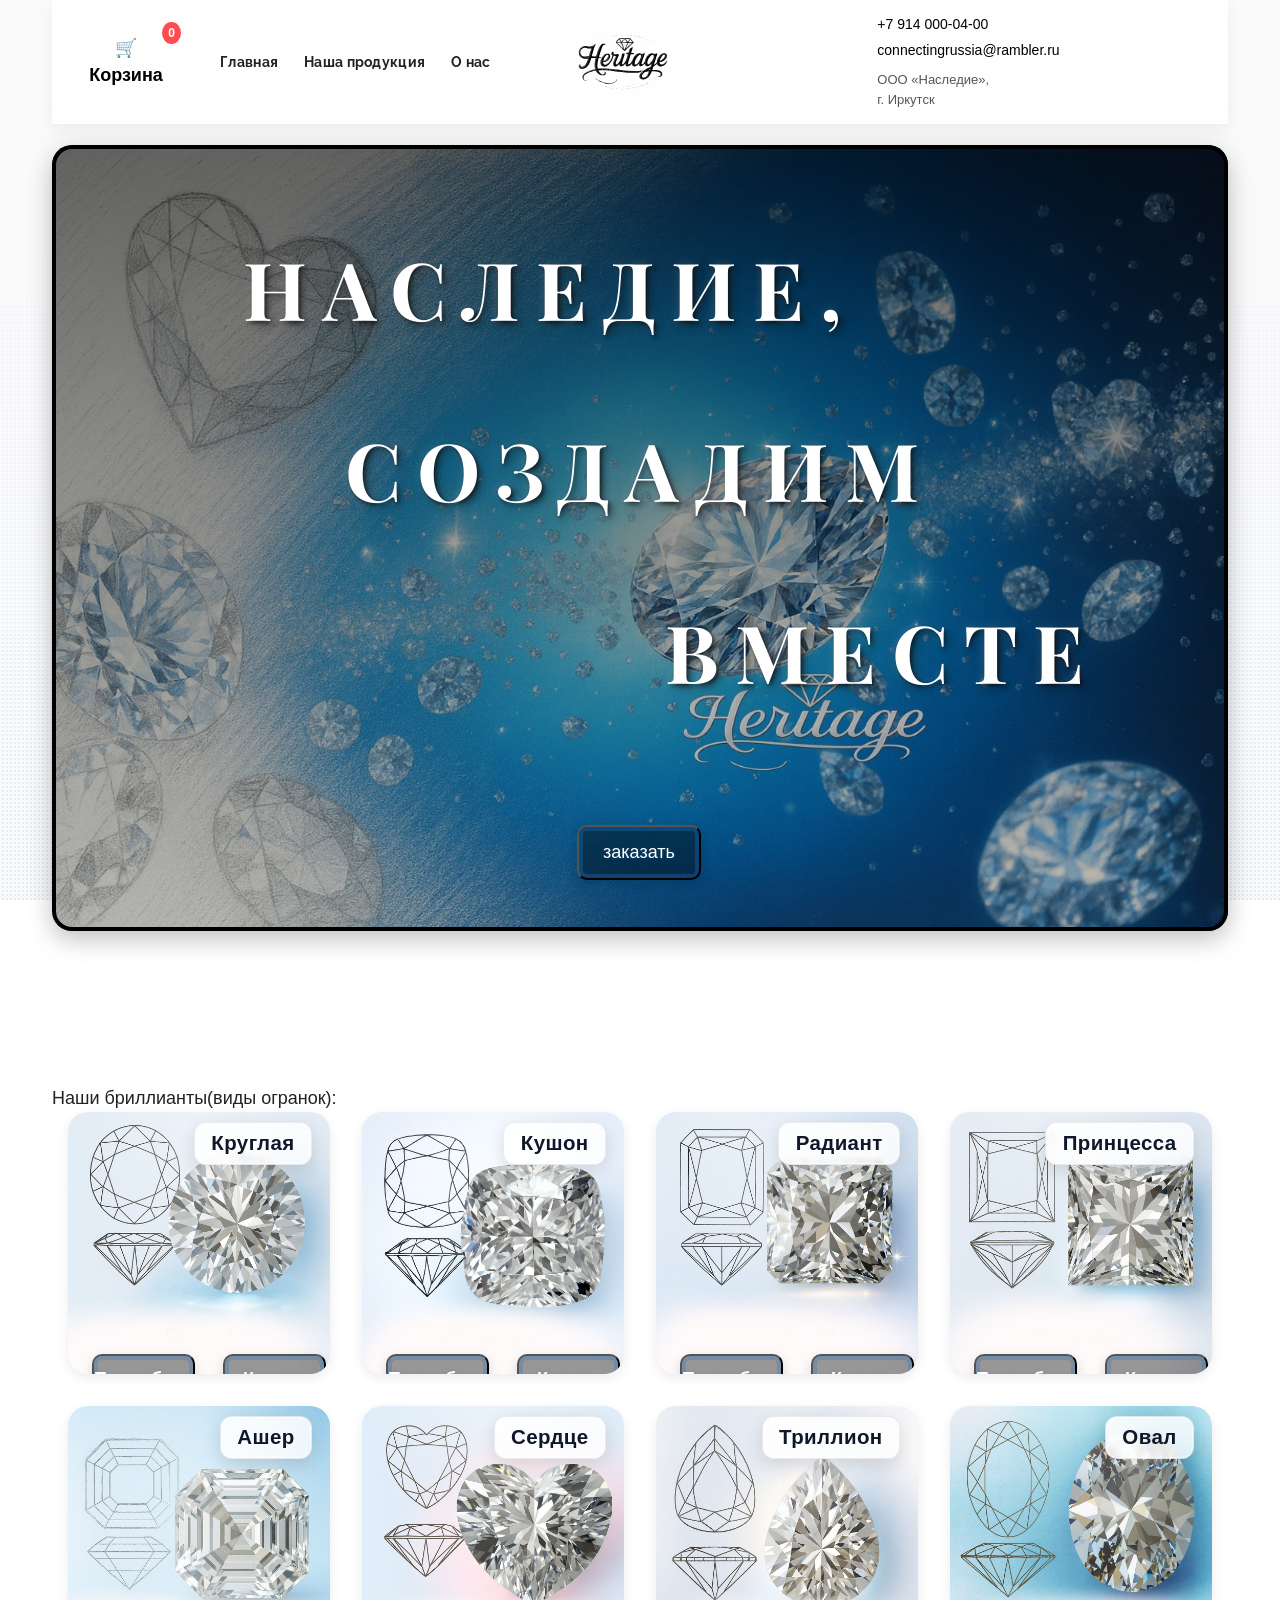
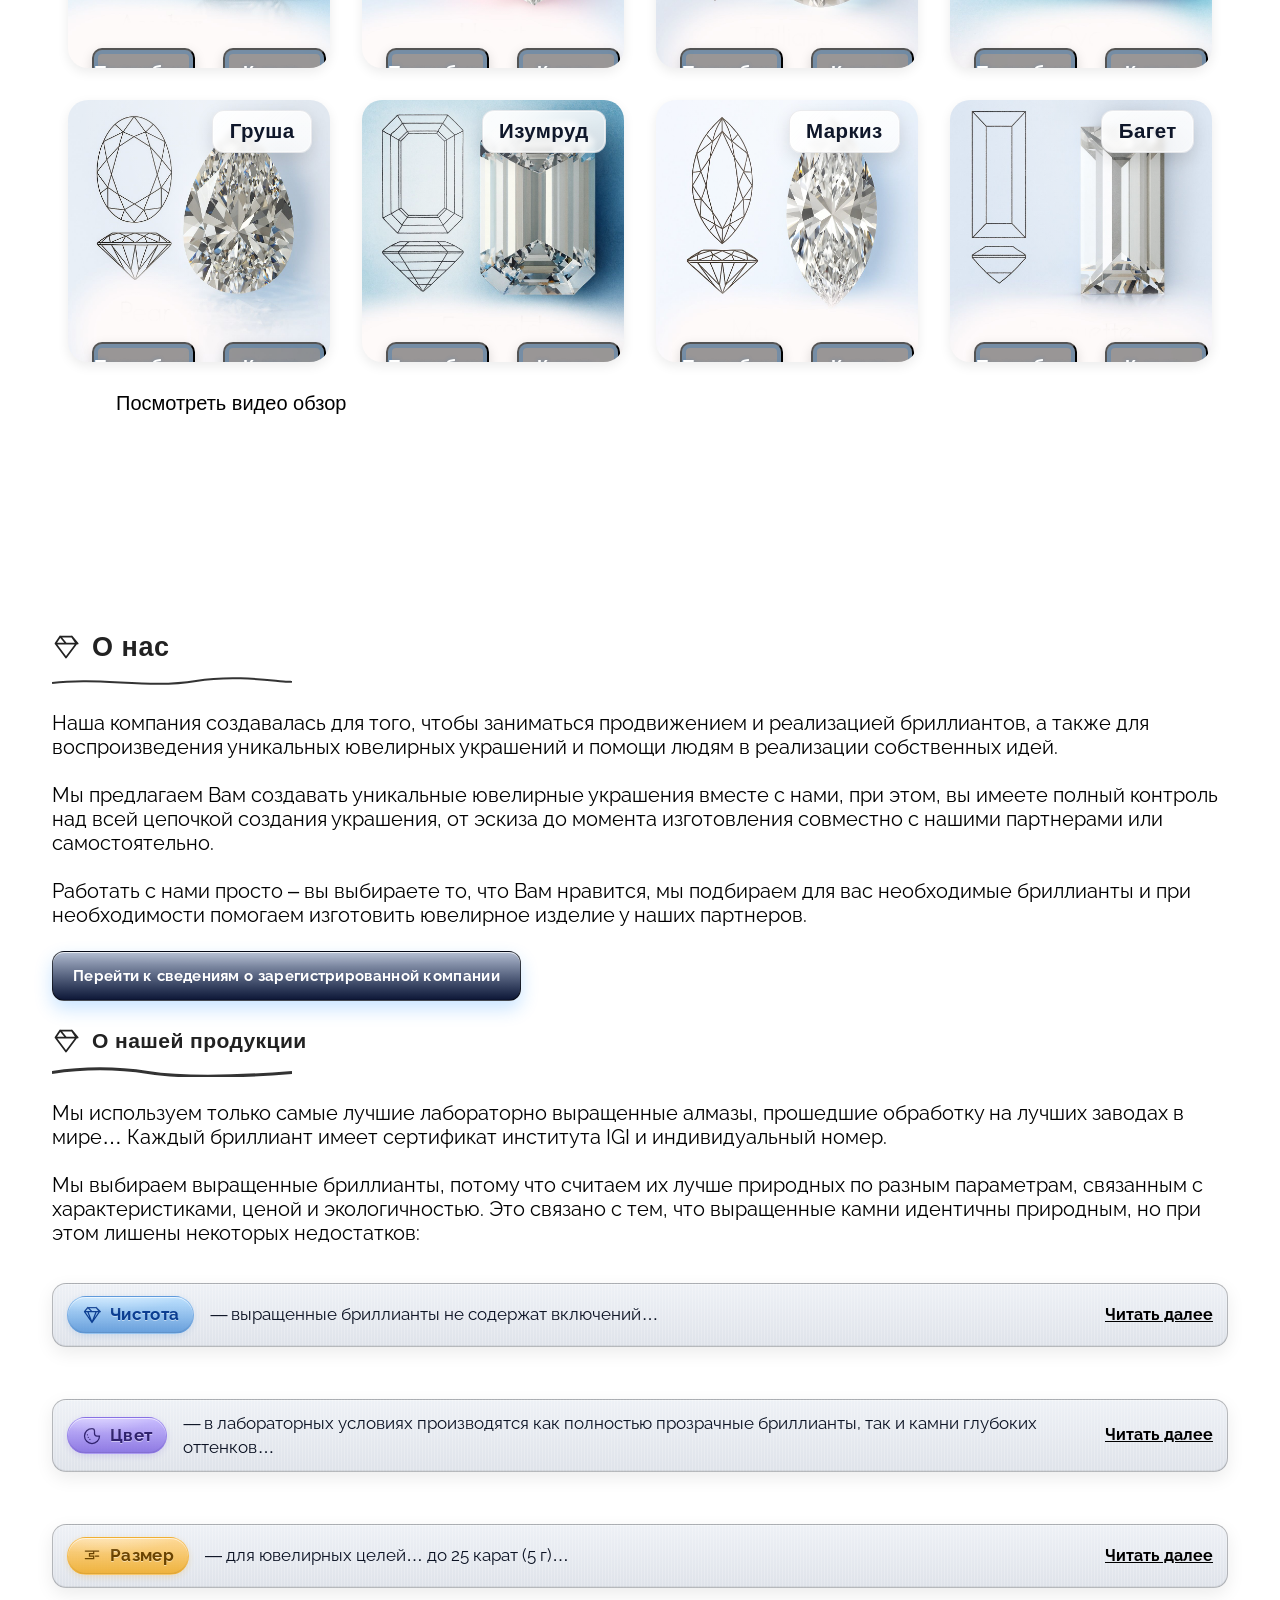
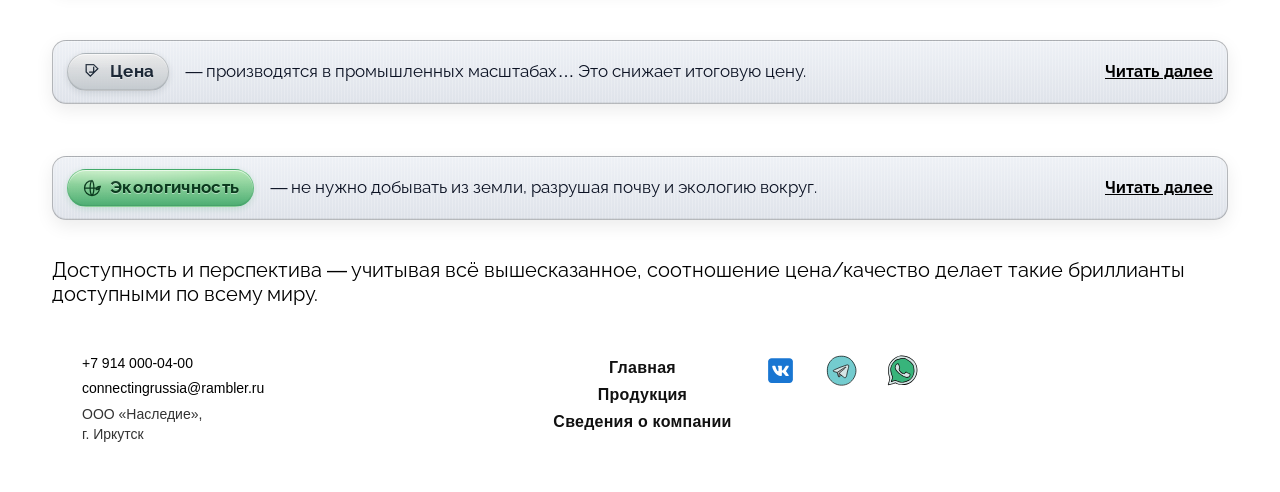
<file: index.html>
<!DOCTYPE html>
<html lang="ru" id="top">
<head>
  
  <meta charset="UTF-8" />
  <meta http-equiv="X-UA-Compatible" content="IE=edge" />
  <meta name="viewport" content="width=device-width, initial-scale=1, viewport-fit=cover" />
  <title>Бриллианты — создаём вместе</title>
  <link rel="stylesheet" href="./styles/variables.css" />
  <link rel="stylesheet" href="./fonts/fonts.css" />
  <link rel="stylesheet" href="./styles/globals.css" />
  <link rel="stylesheet" href="./styles/style.css" />
  <link rel="stylesheet" href="./styles/animations.css" />
  <link href="https://fonts.googleapis.com/css2?family=Caveat:wght@400;600&display=swap" rel="stylesheet">
  <link rel="icon" href="./images/favicon.svg" type="image/svg+xml">
  <link rel="icon" href="./images/favicon.ico" sizes="any">
  <link rel="apple-touch-icon" href="./images/apple-touch-icon.png">
  <link href="https://fonts.googleapis.com/css2?family=Playfair+Display:wght@700&display=swap" rel="stylesheet">
  <meta name="theme-color" content="#1e90ff">

  <!-- Yandex.Metrika counter -->
  <script type="text/javascript">
    (function(m,e,t,r,i,k,a){
      m[i]=m[i]||function(){(m[i].a=m[i].a||[]).push(arguments)};
      m[i].l=1*new Date();
      for (var j = 0; j < document.scripts.length; j++) { if (document.scripts[j].src === r) { return; } }
      k=e.createElement(t),a=e.getElementsByTagName(t)[0],k.async=1,k.src=r,a.parentNode.insertBefore(k,a)
    })(window, document, 'script', 'https://mc.yandex.ru/metrika/tag.js?id=103910309', 'ym');
    ym(103910309, 'init', { ssr:true, webvisor:true, clickmap:true, ecommerce:"dataLayer", accurateTrackBounce:true, trackLinks:true });
  </script>
  <noscript><div><img src="https://mc.yandex.ru/watch/103910309" style="position:absolute; left:-9999px;" alt="" /></div></noscript>
  <!-- /Yandex.Metrika counter -->
</head>

<body>

<!-- Preloader -->
<div class="preloader" id="preloader" aria-hidden="true">
  <div class="preloader__inner">
    <svg class="preloader__spinner" viewBox="0 0 50 50">
      <circle class="path" cx="25" cy="25" r="20" fill="none" stroke-width="4" />
    </svg>
    <p class="preloader__text">Загрузка...</p>
  </div>
</div>

</div>
  <div class="container">
    <!-- Кнопка корзины -->
    <header class="header">
      <button id="cartButton" class="cart-button" type="button" aria-controls="cartModal" aria-expanded="false">
        🛒 Корзина
        <span id="cartCount" class="cart-count" aria-live="polite">0</span>
      </button>

      <!-- Корзина -->
      <dialog id="cartModal" class="oplata" aria-labelledby="cart-title">
        <h2 id="cart-title">Корзина</h2>
        <ul id="cartItems"></ul>
        <p>Итого: <span id="cartTotal">0</span>₽</p>
        <button id="checkoutButton" class="cart__pay-button" type="button">Оплатить</button>
        <form method="dialog">
          <button type="submit" class="oplata__text-end">Закрыть</button>
        </form>
      </dialog>

      <!-- Тестовая модалка оплаты -->
      <dialog id="testPaymentModal" class="oplata" aria-labelledby="test-payment-title">
        <div class="oplata__content">
          <p id="test-payment-title" class="oplata__text">✅ Тестовый платёж прошёл успешно.<br />Спасибо за заказ!</p>
        </div>
        <form method="dialog" class="form">
          <button class="oplata__text-end" type="submit">ок</button>
        </form>
      </dialog>

      <nav class="header__menu" aria-label="Основное меню">
        <ul class="header__links-list">
          <li class="header__links-list-item header__links-list-item_no-bullit">
            <a class="header__link header__link_active" href="#cover">Главная</a>
          </li>
          <li class="header__links-list-item">
            <a class="header__link" href="#products">Наша продукция</a>
          </li>
          <li class="header__links-list-item">
           
            <a class="header__link" href="#about">О нас</a>
          </li>
        </ul>
      </nav>

            <a
            class="header__logo-link"
            href="https://checko.ru/company/nasledie-1253800008274"
            target="_blank"
            rel="noopener noreferrer"
            aria-label="Перейти к сведениям о зарегистрированной компании"
>
             <img
            class="header__logo"
            src="./images/logo-black.svg"
            alt="Логотип Heritage"
            />
             </a>


      <address class="address address-item">
        <a href="tel:+79140000400">+7 914 000-04-00</a>
        <a href="mailto:connectingrussia@rambler.ru">connectingrussia@rambler.ru</a>
        <span class="address__street">
          ООО «Наследие»,<br /> г. Иркутск
        </span>
      </address>
    </header>

    <main>
      <section class="cover" aria-label="Обложка" id="cover">
        <div class="overlay" aria-hidden="true"></div>
        <h1 class="cover__title">
          <span class="cover__line cover__line_left">Наследие,</span>
          <span class="cover__line">создадим</span>
          <span class="cover__line cover__line_right">вместе</span>
        </h1>
        <div class="cover__description">
          <button class="button" type="button" aria-controls="modal">
            <span class="button__text">заказать</span>
          </button>
        </div>
        <dialog id="modal" class="oplata" aria-labelledby="oplata-title">
          <div class="oplata__content">
            <p id="oplata-title" class="oplata__text">
              Для оплаты заказа вы можете осуществить перевод через СБП по номеру телефона +7 914 000-04-00.
            </p>
            <p class="oplata__text">
              Или перейти по ссылке:
              <a href="https://www.avito.ru/" target="_blank" rel="noopener noreferrer" class="company__text">avito.ru</a>
            </p>
          </div>
          <form method="dialog" class="form">
            <button class="oplata__text-end" type="submit">ок</button>
          </form>
        </dialog>
      </section>

      <section id="products" class="lots" aria-label="Наша продукция">
        <h2 class="lots__heading">О продукции</h2>
        <p>Наши бриллианты(виды огранок):</p>

<ul class="lots__card-list">
  <!-- 1. Круглая -->
  <li class="lots__card-list-item">
    <article class="card card--type-round">
      <div class="overlay" aria-hidden="true"></div>
      <h3 class="card__title">Круглая</h3>


      <button class="button card__more-btn" type="button" data-modal-target="modal-round">
        <span class="button__text">Подробнее</span>
      </button>

      <button class="button card__pay-btn" type="button" data-product="Круглая" data-amount="1500">
        <span class="button__text">Купить</span>
      </button>

      <dialog class="card__modal" id="modal-round" aria-label="Подробнее: Круглая">
        <h4 class="card__title">Круглая — описание</h4>
        <p class="card__text">Огранка «Круглая» (Round cut) имеет в плане круглую форму, тип огранки — бриллиантовая (клиновидная).В стандартном виде такая огранка состоит из 57 граней и считается эталоном: обеспечивает сильную игру света и высокую сохранность камня.</p>
        <button class="button modal__close-btn" type="button" data-modal-close>
          <span class="button__text">Закрыть</span>
        </button>
      </dialog>
    </article>
  </li>

  <!-- 2. Кушон -->
  <li class="lots__card-list-item">
    <article class="card card--type-cushion">
      <div class="overlay" aria-hidden="true"></div>
      <h3 class="card__title">Кушон</h3>


      <button class="button card__more-btn" type="button" data-modal-target="modal-cushion">
        <span class="button__text">Подробнее</span>
      </button>

      <button class="button card__pay-btn" type="button" data-product="Кушон" data-amount="1500">
        <span class="button__text">Купить</span>
      </button>

      <dialog class="card__modal" id="modal-cushion" aria-label="Подробнее: Кушон">
        <h4 class="card__title">Кушон — описание</h4>
        <p class="card__text">Огранка «Кушон» (Cushion cut) имеет форму овала с высокими «плечами» или округлённого прямоугольника. Название происходит от французского слова «подушка»Классическая огранка «кушон» имеет 57 граней. Отличается мягкими очертаниями и яркой игрой света.</p>
        <button class="button modal__close-btn" type="button" data-modal-close>
          <span class="button__text">Закрыть</span>
        </button>
      </dialog>
    </article>
  </li>

  <!-- 3. Радиант -->
  <li class="lots__card-list-item">
    <article class="card card--type-radiant">
      <div class="overlay" aria-hidden="true"></div>
      <h3 class="card__title">Радиант</h3>


      <button class="button card__more-btn" type="button" data-modal-target="modal-radiant">
        <span class="button__text">Подробнее</span>
      </button>

      <button class="button card__pay-btn" type="button" data-product="Радиант" data-amount="1500">
        <span class="button__text">Купить</span>
      </button>

      <dialog class="card__modal" id="modal-radiant" aria-label="Подробнее: Радиант">
        <h4 class="card__title">Радиант — описание</h4>
        <p class="card__text">Огранка «Радиант» (Radiant cut) — прямоугольная или квадратная форма со срезанными углами. Относится к смешанному типу: сочетает клиновидные и ступенчатые фасеты.Обладает яркой «искристостью» как у круглой огранки, но с более строгим силуэтом.</p>
        <button class="button modal__close-btn" type="button" data-modal-close>
          <span class="button__text">Закрыть</span>
        </button>
      </dialog>
    </article>
  </li>

  <!-- 4. Принцесса -->
  <li class="lots__card-list-item">
    <article class="card card--type-princess">
      <div class="overlay" aria-hidden="true"></div>
      <h3 class="card__title">Принцесса</h3>


      <button class="button card__more-btn" type="button" data-modal-target="modal-princess">
        <span class="button__text">Подробнее</span>
      </button>

      <button class="button card__pay-btn" type="button" data-product="Принцесса" data-amount="1000">
        <span class="button__text">Купить</span>
      </button>

      <dialog class="card__modal" id="modal-princess" aria-label="Подробнее: Принцесса">
        <h4 class="card__title">Принцесса — описание</h4>
        <p class="card__text">Огранка «Принцесса» (Princess cut) в проекции на плоскость рундиста имеет форму квадрата (реже — прямоугольника). Отличается острыми углами и пирамидальным павильоном. Количество граней варьируется от 49 до 65 в зависимости от исполнения. Даёт сильную игру света при современном геометричном контуре.</p>
        <button class="button modal__close-btn" type="button" data-modal-close>
          <span class="button__text">Закрыть</span>
        </button>
      </dialog>
    </article>
  </li>

  <!-- 5. Ашер -->
  <li class="lots__card-list-item">
    <article class="card card--type-asscher">
      <div class="overlay" aria-hidden="true"></div>
      <h3 class="card__title">Ашер</h3>


      <button class="button card__more-btn" type="button" data-modal-target="modal-asscher">
        <span class="button__text">Подробнее</span>
      </button>

      <button class="button card__pay-btn" type="button" data-product="Ашер" data-amount="1000">
        <span class="button__text">Купить</span>
      </button>

      <dialog class="card__modal" id="modal-asscher" aria-label="Подробнее: Ашер">
        <h4 class="card__title">Ашер — описание</h4>
        <p class="card__text">Огранка «Ашер» (Asscher cut) — квадратная ступенчатая огранка со срезанными углами, создающими почти октагональную форму. Широкие ступени образуют узнаваемый X-узор под площадкой, подчёркивающий глубину и чистоту камня.</p>
        <button class="button modal__close-btn" type="button" data-modal-close>
          <span class="button__text">Закрыть</span>
        </button>
      </dialog>
    </article>
  </li>

  <!-- 6. Сердце -->
  <li class="lots__card-list-item">
    <article class="card card--type-heart">
      <div class="overlay" aria-hidden="true"></div>
      <h3 class="card__title">Сердце</h3>


      <button class="button card__more-btn" type="button" data-modal-target="modal-heart">
        <span class="button__text">Подробнее</span>
      </button>

      <button class="button card__pay-btn" type="button" data-product="Сердце" data-amount="1000">
        <span class="button__text">Купить</span>
      </button>

      <dialog class="card__modal" id="modal-heart" aria-label="Подробнее: Сердце">
        <h4 class="card__title">Сердце — описание</h4>
        <p class="card__text">Огранка «Сердце» (Heart cut) — романтичная форма с выемкой и двумя «плечами». Относится к бриллиантовому типу.Классическая форма имеет 57 граней и ценится за симметрию и выразительность силуэта.</p>
        <button class="button modal__close-btn" type="button" data-modal-close>
          <span class="button__text">Закрыть</span>
        </button>
      </dialog>
    </article>
  </li>

  <!-- 7. Триллион -->
  <li class="lots__card-list-item">
    <article class="card card--type-trilliant">
      <div class="overlay" aria-hidden="true"></div>
      <h3 class="card__title">Триллион</h3>


      <button class="button card__more-btn" type="button" data-modal-target="modal-trilliant">
        <span class="button__text">Подробнее</span>
      </button>

      <button class="button card__pay-btn" type="button" data-product="Триллион" data-amount="1500">
        <span class="button__text">Купить</span>
      </button>

      <dialog class="card__modal" id="modal-trilliant" aria-label="Подробнее: Триллион">
        <h4 class="card__title">Триллион — описание</h4>
        <p class="card__text">Огранка «Триллион» (Trilliant cut) — треугольная форма, где все стороны равны. Для центральных камней используется вариант с ~50 гранями. Часто применяется как боковая вставка в кольцах, подчёркивая центральный камень.</p>
        <button class="button modal__close-btn" type="button" data-modal-close>
          <span class="button__text">Закрыть</span>
        </button>
      </dialog>
    </article>
  </li>

  <!-- 8. Овал -->
  <li class="lots__card-list-item">
    <article class="card card--type-oval">
      <div class="overlay" aria-hidden="true"></div>
      <h3 class="card__title">Овал</h3>


      <button class="button card__more-btn" type="button" data-modal-target="modal-oval">
        <span class="button__text">Подробнее</span>
      </button>

      <button class="button card__pay-btn" type="button" data-product="Овал" data-amount="1500">
        <span class="button__text">Купить</span>
      </button>

      <dialog class="card__modal" id="modal-oval" aria-label="Подробнее: Овал">
        <h4 class="card__title">Овал — описание</h4>
        <p class="card__text">гранка «Овал» (Oval cut) — фантазийная форма, появившаяся в 1960-х. Создатель — ювелир Лазарь Каплан. Выглядит крупнее круглой при равном весе и отличается прочностью за счёт отсутствия острых углов.</p>
        <button class="button modal__close-btn" type="button" data-modal-close>
          <span class="button__text">Закрыть</span>
        </button>
      </dialog>
    </article>
  </li>

  <!-- 9. Груша -->
  <li class="lots__card-list-item">
    <article class="card card--type-pear">
      <div class="overlay" aria-hidden="true"></div>
      <h3 class="card__title">Груша</h3>


      <button class="button card__more-btn" type="button" data-modal-target="modal-pear">
        <span class="button__text">Подробнее</span>
      </button>

      <button class="button card__pay-btn" type="button" data-product="Груша" data-amount="1500">
        <span class="button__text">Купить</span>
      </button>

      <dialog class="card__modal" id="modal-pear" aria-label="Подробнее: Груша">
        <h4 class="card__title">Груша — описание</h4>
        <p class="card__text">Огранка «Груша» (Pear cut) — гибрид круглой и «маркиз»: одна сторона заострена, другая округлая. Классический вариант имеет 56 граней. Важна идеальная симметрия по продольной оси.</p>
        <button class="button modal__close-btn" type="button" data-modal-close>
          <span class="button__text">Закрыть</span>
        </button>
      </dialog>
    </article>
  </li>

  <!-- 10. Изумруд -->
  <li class="lots__card-list-item">
    <article class="card card--type-emerald">
      <div class="overlay" aria-hidden="true"></div>
      <h3 class="card__title">Изумруд</h3>


      <button class="button card__more-btn" type="button" data-modal-target="modal-emerald">
        <span class="button__text">Подробнее</span>
      </button>

      <button class="button card__pay-btn" type="button" data-product="Изумруд" data-amount="1500">
        <span class="button__text">Купить</span>
      </button>

      <dialog class="card__modal" id="modal-emerald" aria-label="Подробнее: Изумруд">
        <h4 class="card__title">Изумруд — описание</h4>
        <p class="card__text">Огранка «Изумруд» (Emerald cut) — прямоугольная ступенчатая форма с усечёнными углами. Длинные параллельные фасеты создают зеркальный эффект.Подчёркивает цвет и чистоту камня, придаёт сдержанную элегантность.</p>
        <button class="button modal__close-btn" type="button" data-modal-close>
          <span class="button__text">Закрыть</span>
        </button>
      </dialog>
    </article>
  </li>

  <!-- 11. Маркиз -->
  <li class="lots__card-list-item">
    <article class="card card--type-marquise">
      <div class="overlay" aria-hidden="true"></div>
      <h3 class="card__title">Маркиз</h3>


      <button class="button card__more-btn" type="button" data-modal-target="modal-marquise">
        <span class="button__text">Подробнее</span>
      </button>

      <button class="button card__pay-btn" type="button" data-product="Маркиз" data-amount="1500">
        <span class="button__text">Купить</span>
      </button>

      <dialog class="card__modal" id="modal-marquise" aria-label="Подробнее: Маркиз">
        <h4 class="card__title">Маркиз — описание</h4>
        <p class="card__text">Огранка «Маркиз» (Marquise cut) — вытянутая форма с заострёнными концами, напоминающая лодочку. Исторически создана по заказу Людовика XV. Визуально удлиняет камень и пальцы руки.</p>
        <button class="button modal__close-btn" type="button" data-modal-close>
          <span class="button__text">Закрыть</span>
        </button>
      </dialog>
    </article>
  </li>

  <!-- 12. Багет -->
  <li class="lots__card-list-item">
    <article class="card card--type-baguette">
      <div class="overlay" aria-hidden="true"></div>
      <h3 class="card__title">Багет</h3>

      <button class="button card__more-btn" type="button" data-modal-target="modal-baguette">
        <span class="button__text">Подробнее</span>
      </button>

      <button class="button card__pay-btn" type="button" data-product="Багет" data-amount="1500">
        <span class="button__text">Купить</span>
      </button>

      <dialog class="card__modal" id="modal-baguette" aria-label="Подробнее: Багет">
        <h4 class="card__title">Багет — описание</h4>
        <p class="card__text">Огранка «Багет» (Baguette cut) — ступенчатая огранка прямоугольной или трапециевидной формы с параллельными террасообразными гранями. Выделяют прямые и конические разновидности; багеты часто используют как боковые вставки в ювелирных украшениях.</p>
        <button class="button modal__close-btn" type="button" data-modal-close>
          <span class="button__text">Закрыть</span>
        </button>
      </dialog>
    </article>
  </li>
</ul>


        <a href="#0" class="lots__look-more-link">Посмотреть видео обзор</a>
      </section>

      <!-- Видео-модалка -->
      <dialog id="videoModal" class="modal modal--video" aria-labelledby="video-title">
        <div class="modal__content">
          <video controls muted loop playsinline class="modal__video">
            <source data-src="./videos/diamond.mp4" type="video/mp4" />
            Ваш браузер не поддерживает видео.
          </video>
        </div>
        <form method="dialog" class="modal__form">
          <button class="modal__close" type="submit">закрыть</button>
        </form>
      </dialog>

      <!-- ABOUT -->
      <section class="about" aria-label="о нас" id="about">
        
          <div class="about__column">
            <div class="section-header section-header--about">
  <h2 class="section-header__title">
    <svg class="section-header__icon" viewBox="0 0 24 24" aria-hidden="true">
      <path d="M3 9l4-6h10l4 6-9 12L3 9zm4-6 5 6m10 0-5-6M3 9h18"
            fill="none" stroke="currentColor" stroke-width="1.5"
            stroke-linecap="round" stroke-linejoin="round"/>
    </svg>
    О нас
  </h2>
  <svg class="section-header__line" viewBox="0 0 200 12" aria-hidden="true" preserveAspectRatio="none">
    <defs>
      <linearGradient id="about-gradient" x1="0" x2="1" y1="0" y2="0">
        <stop offset="0"  stop-color="var(--about-wave-start)" />
        <stop offset="1"  stop-color="var(--about-wave-end)" />
      </linearGradient>
    </defs>
    <path d="M0 8 C40 2, 80 14, 120 6 S 200 10, 200 6" fill="none" stroke-width="2"/>
  </svg>
</div>

            <p class="about__text">
              Наша компания создавалась для того, чтобы заниматься продвижением и реализацией бриллиантов, а также для воспроизведения уникальных ювелирных украшений и помощи людям в реализации собственных идей. 
            </p>
            <p class="about__text">
              Мы предлагаем Вам создавать уникальные ювелирные украшения вместе с нами, при этом, вы имеете полный контроль над всей цепочкой создания украшения, от эскиза до момента изготовления совместно с нашими партнерами или самостоятельно.
            </p>
            <p class="about__text">
              Работать с нами просто – вы выбираете то, что Вам нравится, мы подбираем для вас необходимые бриллианты и при необходимости помогаем изготовить ювелирное изделие у наших партнеров.
            </p>
            <p class="about__text">
              <a href="https://checko.ru/company/nasledie-1253800008274" target="_blank" rel="noopener noreferrer" class="company__text">Перейти к сведениям о зарегистрированной компании</a>
            </p>

            <div class="section-header section-header--product">
  <h3 class="section-header__title">
    <svg class="section-header__icon" viewBox="0 0 24 24" aria-hidden="true">
      <path d="M3 9l4-6h10l4 6-9 12L3 9zm4-6 5 6m10 0-5-6M3 9h18"
            fill="none" stroke="currentColor" stroke-width="1.5"
            stroke-linecap="round" stroke-linejoin="round"/>
    </svg>
    О нашей продукции
  </h3>
  <svg class="section-header__line" viewBox="0 0 200 8" preserveAspectRatio="none" aria-hidden="true">
    <defs>
      <linearGradient id="product-gradient" x1="0" x2="1" y1="0" y2="0">
        <stop offset="0"   stop-color="var(--product-wave-start)" />
        <stop offset="0.5" stop-color="var(--product-wave-mid)" />
        <stop offset="1"   stop-color="var(--product-wave-end)" />
      </linearGradient>
    </defs>
    <path d="M0 5 Q40 0, 80 5 T200 5" fill="none" stroke-width="2"/>
  </svg>
</div>

            <p class="about__text">Мы используем только самые лучшие лабораторно выращенные алмазы, прошедшие обработку на лучших заводах в мире… Каждый бриллиант имеет сертификат института IGI и индивидуальный номер.</p>
            <p class="about__text">Мы выбираем выращенные бриллианты, потому что считаем их лучше природных по разным параметрам, связанным с характеристиками, ценой и экологичностью. Это связано с тем, что выращенные камни идентичны природным, но при этом лишены некоторых недостатков:</p>

           <!-- Чистота -->
<div class="about__feature">
  <details class="about__details">
    <summary class="about__summary">
      <span class="about__term about__term--purity"><svg class="about__term-icon" viewBox="0 0 24 24" aria-hidden="true">
  <path d="M3 8l4-5h10l4 5-9 13L3 8zm4-5 5 5m10 0-5-5M3 8h18M7 8l5 13m5-13-5 13" fill="none" stroke="currentColor" stroke-width="1.5" stroke-linecap="round" stroke-linejoin="round"/>
</svg>Чистота</span>
       — выращенные бриллианты не содержат включений…
    </summary>
    <div class="about__more">
      Процесс синтеза контролируется, что создаёт идеальную игру света и высокие показатели чистоты, которые практически недоступны природным бриллиантам.
    </div>
  </details>
</div>

<!-- Цвет -->
<div class="about__feature">
  <details class="about__details">
    <summary class="about__summary">
      <span class="about__term about__term--color"><svg class="about__term-icon" viewBox="0 0 24 24" aria-hidden="true">
  <path d="M12 3a9 9 0 1 0 9 9h-3a3 3 0 0 1-3-3V6a3 3 0 0 0-3-3zM7.5 13.5h0M9.5 16h0M6.5 10.5h0" fill="none" stroke="currentColor" stroke-width="1.5" stroke-linecap="round"/>
</svg>Цвет</span>
      — в лабораторных условиях производятся как полностью прозрачные бриллианты, так и камни глубоких оттенков…
    </summary>
    <div class="about__more">
      В природе цветные фантазийные бриллианты — редкость, а в лаборатории инженеры создают требуемый оттенок, воспроизводя природные условия.
    </div>
  </details>
</div>

<!-- Размер -->
<div class="about__feature">
  <details class="about__details">
    <summary class="about__summary">
      <span class="about__term about__term--size"><svg class="about__term-icon" viewBox="0 0 24 24" aria-hidden="true">
  <path d="M4 6h10v3H9v3h5v3H4M14 6h6M16 12h4" fill="none" stroke="currentColor" stroke-width="1.5" stroke-linecap="round"/>
</svg>Размер</span>
      — для ювелирных целей… до 25 карат (5 г)…
    </summary>
    <div class="about__more">
      Возможен синтез и более крупных образцов; природные большие кристаллы встречаются реже и часто имеют трещины и включения.
    </div>
  </details>
</div>

<!-- Цена -->
<div class="about__feature">
  <details class="about__details">
    <summary class="about__summary">
      <span class="about__term about__term--price"><svg class="about__term-icon" viewBox="0 0 24 24" aria-hidden="true">
  <path d="M7 3h7l5 5-9 9-5-5V3zm7 3v6M9 12h6" fill="none" stroke="currentColor" stroke-width="1.5" stroke-linecap="round"/>
</svg>Цена</span>
      — производятся в промышленных масштабах… Это снижает итоговую цену.
    </summary>
    <div class="about__more">
      На создание одного минерала уходит меньше ресурсов, чем на добычу сопоставимого природного аналога.
    </div>
  </details>
</div>

<!-- Экологичность -->
<div class="about__feature">
  <details class="about__details">
    <summary class="about__summary">
      <span class="about__term about__term--eco"><svg class="about__term-icon" viewBox="0 0 24 24" aria-hidden="true">
  <path d="M12 3a9 9 0 1 0 9 9M3 12h18M12 3c-3 3-3 15 0 18m0-18c3 3 3 15 0 18M17 14c2.5 0 4.5-1.5 5-4-3 0-5 1.5-5 4z" fill="none" stroke="currentColor" stroke-width="1.5" stroke-linecap="round"/>
</svg>Экологичность</span>
      — не нужно добывать из земли, разрушая почву и экологию вокруг.
    </summary>
    <div class="about__more">
      Отсутствие горных работ снижает воздействие на экосистемы и углеродный след ювелирных изделий.
    </div>
  </details>
</div>

<!-- Оставляем обычным абзацем -->
<p class="about__text">
  Доступность и перспектива — учитывая всё вышесказанное, соотношение цена/качество делает такие бриллианты доступными по всему миру.
</p>
          </div>
        </div>
      </section>
    </main>

    <footer class="footer">
      <div class="address address-item">
        <p><a href="tel:+79140000400">+7 914 000-04-00</a></p>
        <p><a href="mailto:connectingrussia@rambler.ru">connectingrussia@rambler.ru</a></p>
        <p>ООО «Наследие»,<br> г. Иркутск</p>
      </div>

      <nav class="footer_menu" aria-label="Меню в футере">
        <ul>
          <li class="footer__menu-list-item"><a href="#cover" class="footer__menu-link footer__menu-link_active">Главная</a></li>
          <li class="footer__menu-list-item"><a href="#products" class="footer__menu-link">Продукция</a></li>
          <li class="footer__menu-list-item"><a href="https://checko.ru/company/nasledie-1253800008274" target="_blank" rel="noopener noreferrer" class="footer__menu-link">Сведения о компании</a></li>
        </ul>
      </nav>

      <ul class="footer__social-list" aria-label="Мы в соцсетях">
        <li class="footer__social-list-item">
          <a href="https://vk.com/" target="_blank" rel="noopener noreferrer" aria-label="ВКонтакте">
            <img src="./images/vk.svg" alt="ВКонтакте" width="32" height="32">
          </a>
        </li>
        <li class="footer__social-list-item">
          <a href="https://t.me/" target="_blank" rel="noopener noreferrer" aria-label="Telegram">
            <img src="./images/tg.svg" alt="Telegram" width="32" height="32">
          </a>
        </li>
        <li class="footer__social-list-item">
          <a href="https://wa.me/79140000400" target="_blank" rel="noopener noreferrer" aria-label="WhatsApp">
            <img src="./images/whatsapp.svg" alt="WhatsApp" width="32" height="32">
          </a>
        </li>
      </ul>
    </footer>
  </div>

<script src="assets/js/app.js" defer></script>
</body>
</html>
</file>
<file: styles/variables.css>
:root {
  --accent-color: #000000;
  --button-color: rgba(0, 0, 0, 0.4);
  --blue-color: rgba(36, 120, 199, 0.3);
  --bg-color: #ffffff;
  --text-color: #222222;

  --font-size-small: clamp(0.75rem, 0.5rem + 0.5vw, 0.875rem);
  --font-size-base: clamp(0.875rem, 0.5rem + 1vw, 1.125rem);
  --font-size-medium: clamp(1rem, 0.7rem + 1.2vw, 1.375rem);
  --font-size-heading: clamp(1.5rem, 1rem + 2vw, 2.5rem);
  --font-size-title: clamp(2rem, 1.5rem + 3vw, 3.5rem);
  --font-size-hero: clamp(2.5rem, 2rem + 5vw, 5rem);

  --img-bg: repeating-linear-gradient(
      to right,
      #d3d3d3 0 2px,
      transparent 2px 4px
    ),
    repeating-linear-gradient(to bottom, #d3d3d3 0 2px, transparent 2px 4px),
    linear-gradient(to bottom, #e7e7e7 0.01%, #115ee2);
    --about-logo-w: 200px;
}


/* === Heritage: цветовые переменные для «пилюль» (about__term) === */
:root {
  /* Общая интенсивность блика */
  --pill-sheen-opacity: .55; /* можно подкрутить 0.45..0.70 */

  /* Чистота — ледяной голубой */
  --purity-fg: #0b3d91;
  --purity-start: rgba(183, 223, 255, .88);
  --purity-end:   rgba( 75, 142, 215, .82);
  --purity-border: rgba(75, 142, 215, .35);
  --purity-shadow: rgba(75, 142, 215, .18);

  /* Цвет — фиолетово‑сиреневый */
  --color-fg: #2f216d;
  --color-start: rgba(196, 182, 255, .88);
  --color-end:   rgba(122,  96, 224, .82);
  --color-border: rgba(122, 96, 224, .35);
  --color-shadow: rgba(122, 96, 224, .18);

  /* Размер — золотисто‑янтарный */
  --size-fg: #6a4300;
  --size-start: rgba(255, 215, 143, .90);
  --size-end:   rgba(240, 167,  26, .84);
  --size-border: rgba(240, 167, 26, .35);
  --size-shadow: rgba(240, 167, 26, .20);

  /* Цена — серебристо‑платиновый (деликатнее) */
  --price-fg: #1b2735;
  --price-start: rgba(232, 232, 232, .92);
  --price-end:   rgba(191, 197, 202, .86);
  --price-border: rgba(106, 115, 124, .30);
  --price-shadow: rgba( 60,  70,  80, .14);

  /* Экологичность — зелёный «морской» */
  --eco-fg: #0b3a1e;
  --eco-start: rgba(177, 232, 176, .90);
  --eco-end:   rgba( 47, 162,  90, .84);
  --eco-border: rgba(47, 162, 90, .35);
  --eco-shadow: rgba(47, 162, 90, .18);
}
</file>
<file: fonts/fonts.css>
@font-face {
  font-family: Raleway;
  src:
    url(./Raleway-Regular.woff2) format('woff2'),
    url(./Raleway-Regular.woff) format('woff');
  font-weight: normal;
  font-display: swap;
}

@font-face {
  font-family: Raleway;
  src:
    url(./Raleway-Bold.woff2) format('woff2'),
    url(./Raleway-Bold.woff) format('woff');
  font-weight: bold;
  font-display: swap;
}
</file>
<file: styles/globals.css>
/* Глобальные стили для проекта, их можно дополнять и менять по желанию */

*,
*::before,
*::after {
  box-sizing: border-box;
}

body {
  min-inline-size: 375px;
  max-inline-size: 1440px;
  margin: 0 auto;
}

h1,
h2,
h3,
h4,
h5,
h6,
p {
  margin: 0;
}

ul {
  margin: 0;
  padding: 0;
  list-style: none;
}

picture {
  margin: 0;
  padding: 0;
}

button,
a {
  color: currentColor;
  font-family: inherit;
  font-size: inherit;
  line-height: inherit;
}
</file>
<file: styles/style.css>
dialog{
  position: fixed;
  top: 50%;
  left: 50%;
  transform: translate(-50%, -50%);
  max-width: min(92vw, 800px);
  width: auto;
  max-height: calc(100dvh - 48px);
  overflow: auto;
} 

body {
  font-family: "Arial", sans-serif;
  font-size: var(--font-size-base);
  color: var(--text-color);
  background-color: var(--bg-color);
  line-height: 1.5;
  margin: 0;
  padding: 0 16px;
  max-width: 100%;
  margin-inline: auto;
}

@media (min-width: 561px) and (max-width: 768px) {
  body {
    max-width: 98vw;
    padding-inline: 24px;
  }
}

@media (min-width: 1024px) {
  body {
    max-width: 1600px;
    padding-inline: 32px;
  }
}

a {
  text-decoration: none;
  color: inherit;
}

.container {
  max-width: 1440px;   
  margin: 0 auto;      
  padding: 0 20px;    
}

body::before {
  content: "";
  position: fixed;
  inset: 0; 
  background: var(--img-bg) center/cover no-repeat; 
  opacity: 0.12;
  z-index: -1;
}

.cover {
  position: relative;
  background-image: url(../images/cover.webp);
  background-size: cover;
  background-repeat: no-repeat;
  background-position: center;
  color: var(--bg-color);
  text-transform: uppercase;
  z-index: 0;
  margin: 20px auto;
  border-radius: 20px;
  overflow: hidden;
  box-shadow: inset 0 0 0 4px var(--accent-color),
              0 8px 24px rgba(0, 0, 0, 0.25);
  transition: transform 0.3s ease, box-shadow 0.3s ease;
}

.cover:hover {
  transform: scale(1.02);
  box-shadow: 0 12px 32px rgba(0, 0, 0, 0.35);
  backdrop-filter: blur(6px) saturate(120%);
  -webkit-backdrop-filter: blur(6px) saturate(120%);
  transform: translateY(-6px);
  box-shadow: 0 12px 32px rgba(0, 0, 0, 0.35);
}

.cover__title .cover__line {
  font-family: 'Playfair Display', serif;
  color: #fff;
  text-shadow: 
    2px 2px 4px rgba(0,0,0,0.6),
    4px 4px 8px rgba(0,0,0,0.4),
    0 0 10px rgba(255,255,255,0.2);
}

.header {
  display: grid;
  grid-template-columns: min-content 1fr 1fr 1fr; 
  align-items: center;
  gap: clamp(8px, 2vw, 16px);

  
  padding: clamp(8px, 1.5vw, 14px) clamp(16px, 2.4vw, 24px);

  position: sticky;
  top: 0;
  z-index: 1000;

  background: color-mix(in srgb, #ffffff 78%, transparent);
  -webkit-backdrop-filter: blur(8px);
  backdrop-filter: blur(8px);

  border-bottom: 1px solid rgba(0, 0, 0, .06);
  box-shadow: 0 6px 18px rgba(0, 0, 0, .06);
  
}

.header__menu {
  display: flex;
  justify-self: center;
  min-width: 0;                 
}

.header__links-list {
  display: flex;
  align-items: center;
  flex-wrap: nowrap;            
  gap: clamp(14px, 2.2vw, 22px);
  list-style: none;
  margin: 0;
  padding: 0;
}

.header__links-list-item a {
  text-decoration: none;
  color: inherit;
  background: none;
  -webkit-text-fill-color: initial;
  text-shadow: none;
  filter: none;
  transition: color .25s ease;
}

.header__links-list-item a:hover {
  color: inherit; 
}

.header__links-list-item_no-bullit {
  list-style: none;
}

.header__link {
  position: relative;
  display: inline-block;
  color: #1f2937;
  font-family: "Raleway", sans-serif;
  font-size: clamp(14px, 1vw, 17px); 
  font-weight: 600;
  text-transform: none;
  letter-spacing: .02em;        
  white-space: nowrap;          
  padding: 6px 2px;
  text-decoration: none;
  transition: color .25s ease;
}

.header__link::after {
  content: "";
  position: absolute;
  left: 0;
  right: 0;
  bottom: -2px;
  height: 2px;
  background-color: #2441b6;
  transform: scaleX(0);
  transform-origin: left;
  transition: transform .25s ease;
}

.header__link:hover {
  color: #2441b6;
}

.header__link:hover::after {
  transform: scaleX(1);
}

.header__link_active {
  color: #2441b6;
  font-weight: 700;
}

.header__logo {
  display: block;
  max-width: clamp(96px, 7.5vw, 140px); 
  margin-left: 40px;
  height: auto;
}

.address {
  font-style: normal; 
  display: flex;
  flex-direction: column;
  gap: 6px;
  line-height: 1.4;
  font-size: 14px;
  color: #333;
}

.address a {
  color: var(--accent-color, #d6336c);
  text-decoration: none;
  font-weight: 500;
  transition: color 0.3s ease;
}

.address a:hover {
  color: #a0204c;
  text-decoration: underline;
}

.address__street {
  font-size: 13px;
  color: #555;
  margin-top: 4px;
  line-height: 1.5;
}

.overlay {
  position: absolute;
  top: 0; left: 0; right: 0; bottom: 0;
  width: 100%;
  height: 100%;
  z-index: -1;
  border-radius: 20px;
  background: linear-gradient(
    rgba(0, 0, 0, 0.55) 0%,
    rgba(0, 0, 0, 0.35) 40%,
    rgba(0, 0, 0, 0.15) 100%
  );
  box-shadow: 0 6px 18px rgba(0, 0, 0, 0.25);
  transition: box-shadow 0.3s ease, backdrop-filter 0.3s ease;
  border-radius: inherit;
}

.overlay:hover {
  box-shadow: 0 10px 28px rgba(0, 0, 0, 0.35);
  backdrop-filter: blur(6px) saturate(120%);
  -webkit-backdrop-filter: blur(6px) saturate(120%);
}

.cover__title {
  display: flex;
  flex-direction: column;
  align-items: center;
  justify-content: center;
  text-align: center;
  gap: 0.5em;
  padding: 5% 2%;
}

.cover__line {
  font-size: clamp(32px, 8vw, 80px);
  font-weight: 700;
  line-height: 2.1;
  letter-spacing: 0.2em;
  display: flex;
  justify-content: flex-start;
}

.cover__line_left {
 margin-right: 180px;
}

.cover__line_right {
margin-left: clamp(5rem, -7.3529rem + 47.0588vw, 35rem);
}

.cover__description {
  display: flex;
  align-items: baseline;
  justify-content: space-evenly;
  padding: 31px 53px 51px 51px;
  gap: 104px;
}

.cover__description-text {
  display: inline-block;
  white-space: nowrap;
  overflow: hidden;
  animation: slideText 10s linear infinite;
}

.button,
.oplata__text-end {
  padding: 12px 24px;
  border-radius: 10px;
  background-color: var(--button-color);
  color: var(--bg-color);
  font-size: var(--font-size-base);
  cursor: pointer;
  transition: all 0.3s ease;
  box-shadow: inset 0 0 0 4px var(--blue-color),
              0 4px 12px rgba(0, 0, 0, 0.15);
  text-shadow: 0 0 4px var(--blue-color);
  margin-top: auto; 
}

.button:hover,
.oplata__text-end:hover {
  transform: translateY(-2px);
  box-shadow: 0 8px 20px rgba(0, 0, 0, 0.25);
}

.oplata .form {
  display: flex;
  justify-content: center; 
  margin-top: 2em;
}

/* Заголовок секции */
.lots__heading{
  display:inline-block !important;
  position:relative;
  margin:40px auto 32px !important;
  padding:12px 20px !important;

  font-family:"Playfair Display", serif !important;
  font-weight:700 !important;
  text-transform:uppercase !important;
  letter-spacing:.08em !important;
  font-size:clamp(24px,2vw,36px) !important;

  /* «бриллиантовый» перелив текста */
  background:linear-gradient(180deg,#ffffff 15%,#dbe9ff 90%) !important;
  -webkit-background-clip:text !important;
  -webkit-text-fill-color:transparent !important;
  text-shadow:0 1px 2px rgba(255,255,255,.6), 0 3px 8px rgba(30,144,255,.35) !important;

  border-radius:16px !important;
  box-shadow:inset 0 1px 0 rgba(255,255,255,.5), 0 4px 14px rgba(0,0,0,.08) !important;

  /* твоя анимация остаётся */
  opacity:0;
  transform:translateY(30px);
  animation:fadeInUp 1.2s ease-out forwards;
}

/* Список карточек — ровная сетка с центровкой */
.lots__card-list{
  display:flex !important;
  flex-wrap:wrap !important;
  justify-content:center !important;
  gap:32px !important;
  list-style:none !important;
  padding:0 !important;
  margin:0 auto !important;
  max-width:1400px !important;
}

/* Элементы списка: 4 в ряд на десктопе */
.lots__card-list-item{
  display:flex !important;
  justify-content:center !important;
  flex:1 1 calc(25% - 32px) !important;
  max-width:calc(25% - 32px) !important;
  box-sizing:border-box !important;
}

/* Планшет — 2 в ряд */
@media (max-width:1024px){
  .lots__card-list-item{
    flex:1 1 calc(45% - 24px) !important;
    max-width:calc(45% - 24px) !important;
  }
}

/* Мобилка — 1 в ряд + компактнее заголовок */
@media (max-width:560px){
  .lots__card-list-item{
    flex:1 1 100% !important;
    max-width:100% !important;
  }
  .lots__heading{
    font-size:clamp(20px,6vw,28px) !important;
    margin:24px auto 20px !important;
    padding:8px 14px !important;
  }
}


.card {
  position: relative;
  display: flex;
  flex-direction: column;
  justify-content: space-between;

  
  aspect-ratio: 1 / 1;

  
  width: clamp(260px, 24vw, 320px);

  padding: 24px;                 
  background-size: cover;
  background-repeat: no-repeat;
  background-position: center;

  border-radius: 20px;
  overflow: hidden;
  box-shadow: 0 8px 24px rgba(0,0,0,0.2);
}

.card--type-asscher   { background-image: url(../images/Cutting_forms/Asscher.jpg);  }
.card--type-baguette  { background-image: url(../images/Cutting_forms/Baguette.jpg); }
.card--type-cushion   { background-image: url(../images/Cutting_forms/Cushion.jpg); }
.card--type-emerald   { background-image: url(../images/Cutting_forms/Emerald.jpg); }
.card--type-heart     { background-image: url(../images/Cutting_forms/Heart.jpg); }
.card--type-marquise  { background-image: url(../images/Cutting_forms/Marquise.jpg); }
.card--type-oval      { background-image: url(../images/Cutting_forms/Oval.jpg); }
.card--type-pear      { background-image: url(../images/Cutting_forms/Pear.jpg); }
.card--type-princess  { background-image: url(../images/Cutting_forms/Princess.jpg); }
.card--type-radiant   { background-image: url(../images/Cutting_forms/Radiant.jpg); }
.card--type-round     { background-image: url(../images/Cutting_forms/Round.jpg); }
.card--type-trilliant { background-image: url(../images/Cutting_forms/Trilliant.jpg); }

.card__title {
  color: white;
  font-size: var(--font-size-medium);
  font-weight: 700;
  line-height: 120%;
  text-decoration-line: underline;
  text-transform: uppercase;
}

.card__text {
  color: white;
  font-size: var(--font-size-base);
  font-weight: 400;
  line-height: 120%;
}

.lots__look-more-link {
  display: block;
  text-underline-offset: 3px;
  padding-top: 30px;
  color: black;
  font-size: 20px;
  font-weight: 400;
  line-height: 23.48px;
  margin-left: 64px;
}

.about {
  margin-top: 124px;
}

.about__container {
  display: grid;
  grid-template-columns: 334px 1fr;
  gap: 25px;
  padding: 31px 24px 0;
}

.about__logo {
  justify-self: center;
  width: 240px;
  height: 240px;
  display: flex;
  justify-content: center;
  align-items: center;
}

.about__logo-item {
  position: fixed;
  top: 20px;
  left: 20px;
  z-index: 100; 
}

.about__logo-item img {
  display: block;       
  max-width: 180px;     
  height: auto;
}

.about__logo-image {
  max-width: 100%;
  max-height: 100%; 
}

.about__column {
  display: flex;
  flex-direction: column;
  gap: 24px;
  padding-top: clamp(1.25rem, -0.8088rem + 7.8431vw, 6.25rem);
}

.about__title {
  color: black;
  font-size: 30px;
  font-weight: 700;
  line-height: 46.96px;
  text-transform: uppercase;
  margin-top: -140px; 
}

.about__column-text {
  display: flex;
  gap: 25px;
  flex-direction: column;
  padding-top: clamp(1.25rem, -0.1912rem + 5.4902vw, 4.75rem);
}

.about__text {
  align-self: flex-start;
  font-family: "Raleway", sans-serif;
  color: black;
  font-size: 20px;
  font-weight: 400;
  line-height: 24px;
}

.about__section-title {
  margin: 28px 0 12px;
  color: black;
  font-size: 28px;
  font-weight: 700;
  line-height: 1.3;
  text-transform: uppercase;
}

.about__term {
  display: inline-block;
  font-weight: 800;
  letter-spacing: .02em;
  padding: 2px 10px;
  margin-right: 6px;
  border-radius: 999px;
  background:
    radial-gradient(120% 120% at 0% 0%, rgba(30,144,255,.18) 0%, rgba(30,144,255,0) 70%),
    linear-gradient(0deg, rgba(30,144,255,.12), rgba(30,144,255,.12));
  color: #0b3d91;
  box-shadow: inset 0 0 0 1px rgba(30,144,255,.35);
}

.footer {
  display: grid;
  grid-template-columns: auto 1fr auto;
  padding: 181px 50px 88px;
  gap: 140px;
  align-items: flex-start;
}

.footer_address {
  font-style: normal;
  line-height: 24.3px;
  letter-spacing: 0.18px;
  font-family: "Raleway", sans-serif;
  list-style-type: none;
}

.footer_menu {
  padding-left: 5px;
}

.footer__menu-list-item {
  list-style-type: none;
  text-align: center;
}

.footer__menu-link_active {
  text-decoration: none;
}

.footer__social-list {
  display: flex;
  gap: 48px;
  list-style: none;
}

.footer__social-list-item {
  width: 48px;
}

.footer__menu-link {
  font-family: "Arial", sans-serif;
  font-size: clamp(1rem, 2vw, 1.6rem);
  color: #2d2d2d;
  text-decoration: none;
  background: linear-gradient(to right, currentColor 0%, currentColor 100%);
  background-clip: text;
  -webkit-background-clip: text;
  -webkit-text-fill-color: transparent;
  text-shadow: 0 0 1px rgba(0,0,0,0.25);
  filter: contrast(1.1) brightness(0.9);
  transition: transform 0.2s ease, color 0.3s ease;
}

.footer__menu-link:hover {
  color: #000;
  transform: scale(1.05) rotate(-1deg);
}

.footer {
  padding-block: clamp(20px, 4vw, 48px);
  gap: clamp(16px, 4vw, 32px);
}

.footer address {
  font-family: 'Caveat', cursive;
  font-weight: 500;
  font-size: clamp(14px, 1.0vw, 16px);
  line-height: 1.6;
  color: #2b2b2b;
}

.footer__menu-link {
  background: none;
  -webkit-background-clip: initial;
  -webkit-text-fill-color: initial;
  text-shadow: none;
  filter: none;

  font-family: "Arial", sans-serif;
  font-weight: 600;
  font-size: clamp(16px, 1.2vw, 20px);   
  letter-spacing: .015em;
  color: #111;
  transition: color .2s ease, text-underline-offset .2s ease;
}

.footer__menu-link:hover {
  color: #2441b6;
  text-decoration: underline;
  text-underline-offset: .2em;
  transform: none; 
}

.footer__social-list {
  gap: clamp(16px, 2.2vw, 28px);
}

.footer__social-list-item {
  width: clamp(28px, 2.6vw, 36px);
}
.footer__social-list-item img {
  width: 100%;
  height: auto;
  display: block;
}

@media (min-width: 1024px) {
  .footer {
    grid-template-columns: 1fr auto 1fr;
  }
}

.oplata {
  background: 
    linear-gradient(rgba(255,255,255,0.7), rgba(255,255,255,0.8)), 
    url(../images/cash_second.png);
  width: 400px;
  /* height: 200px; ← УДАЛИТЬ или закомментировать */
  background-size: cover;
  background-position: center;
  border-radius: 12px;
  padding: 20px; /* добавляем внутренний отступ */
}

.oplata__text-end {
  display: block;
  margin: 20px auto 0; /* отступ сверху, центрируем */
  background-color: var(--blue-color);
  font-size: 18px;
  padding: 10px 20px;
  border: none;
  border-radius: 6px;
  cursor: pointer;
  transition: all 0.3s ease;
}

.oplata__text-end:hover {
  background-color: #004aad; 
  transform: translateX(-50%) scale(1.05); 
}

.oplata__content {
  font-size: 18px;
  text-transform: none;
}

.oplata__text {
  font-weight: 700;
}

.cart__pay-button {
  background-color: #1e90ff;        
  color: #fff;                     
  font-size: 16px;
  font-weight: 600;
  padding: 10px 20px 10px 30px;     
  border: none;
  border-radius: 8px;
  cursor: pointer;
  transition: background-color 0.3s, transform 0.2s, box-shadow 0.3s;
  display: inline-block;
  margin-top: 10px;
  position: relative;                
}

.cart__pay-button::before {
  content: "₽";
  position: absolute;
  left: 10px;
  top: 50%;
  transform: translateY(-50%);
  font-weight: 700;
  font-size: 16px;
}

.cart__pay-button:hover {
  background-color: #0f78d1; 
  transform: translateY(-2px);     
  box-shadow: 0 4px 12px rgba(0,0,0,0.2);
}

.cart__pay-button:active {
  transform: translateY(0);
  background-color: #0b5c9e;
  box-shadow: none;
}

.nav-link { 
  position: relative;
  color: #000;
  font-family: "Raleway", sans-serif;
  font-size: 18px;
  font-weight: 500;
  text-transform: uppercase;
  text-decoration: none;
  letter-spacing: 1px;
  padding: 5px 10px;
  transition: color 0.3s ease;
}
.nav-link:hover { color:#2441b6; }
.nav-link::after { content:""; position:absolute; left:0; bottom:-2px; width:0%; height:2px; background:#2441b6; transition:width .3s; }
.nav-link:hover::after { width:100%; }
.nav-link_active { color:#2441b6; font-weight:700; }

.modal {
  border: none;
  padding: 0;
  border-radius: 12px;
  max-width: 800px;
  width: 90%;
  background: #000;
  color: #fff;
  box-shadow: 0 8px 30px rgba(0, 0, 0, 0.4);
  overflow: hidden;
  animation: fadeIn 0.3s ease;
}

.modal::backdrop {
  background: rgba(0, 0, 0, 0.6);
  backdrop-filter: blur(4px);
}

.modal__content {
  display: flex;
  justify-content: center;
  align-items: center;
  padding: 0;
}

.modal__close {
  margin: 12px auto;
  display: block;
  padding: 8px 16px;
  font-size: 16px;
  border: none;
  border-radius: 8px;
  background: var(--accent-color, #d6336c);
  color: #fff;
  cursor: pointer;
  transition: all 0.3s ease;
}

.modal__close:hover {
  background: #a0204c;
  transform: translateY(-2px);
}

.modal[open] {
  display: flex;
  justify-content: center;
  align-items: center;
  inset: 0;
  margin: 0;
}

.modal::backdrop {
  backdrop-filter: blur(6px);
}

.modal--light {
  background: #fff;
  color: #000;
  box-shadow: 0 8px 40px rgba(0, 0, 0, 0.45);
}

.modal--light .modal__close {
  background: #000;
  color: #fff;
}

.modal--light .modal__close:hover {
  background: #333;
}

.company__text{
  --accent: var(--accent-color, #1e90ff);

  display:inline-flex;
  align-items:center;
  justify-content:center;
  gap:10px;

  padding:12px 20px;
  border-radius:12px;
  font-weight:700;
  letter-spacing:.02em;
  font-size:clamp(0.95rem, 1.05vw, 1.05rem);
  text-decoration:none;
  color:#fff;

  
  background:
    linear-gradient(180deg,
      color-mix(in srgb, var(--accent) 18%, #d9e6ff) 0%,
      color-mix(in srgb, var(--accent) 70%, #2d4db7) 100%);
  border:1px solid color-mix(in srgb, var(--accent) 60%, transparent);
  box-shadow:
    0 8px 18px rgba(30,144,255,.24),
    inset 0 1px 0 rgba(255,255,255,.7),
    inset 0 -1px 0 rgba(0,0,0,.15);

  position:relative;
  overflow:hidden;
  transition:transform .2s ease, box-shadow .25s ease, background .25s ease;
}

.company__text::after{
  content:"";
  position:absolute; inset:0;
  background:radial-gradient(120% 120% at 50% -40%, rgba(255,255,255,.35), transparent 60%);
  pointer-events:none; opacity:.6;
}

.company__text::before{
  content:"";
  position:absolute; top:0; left:-30%;
  width:30%; height:100%;
  transform:skewX(-20deg);
  background:linear-gradient(90deg, transparent, rgba(255,255,255,.7), transparent);
  opacity:0;
  transition:transform .6s ease, opacity .3s ease;
}

.company__text:hover{
  transform:translateY(-2px);
  box-shadow:0 12px 28px rgba(30,144,255,.32);
}
.company__text:hover::before{
  opacity:1; transform:translateX(260%) skewX(-20deg);
}

.company__text:active{ transform:translateY(0); }

.company__text:focus-visible{
  outline:none;
  box-shadow:
    0 0 0 3px color-mix(in srgb, var(--accent) 45%, transparent),
    0 10px 28px rgba(30,144,255,.35);
}

@media (max-width: 560px){
  .company__text{
    width:100%;
    padding:12px 16px;
    font-size:1rem;
  }
}

.card__pay-btn {
  margin-top: clamp(12px, 2vw, 20px);
  width: 100%;
}

#payment-form {
  position: fixed;
  top: 50%;
  left: 50%;
  transform: translate(-50%, -50%);
  z-index: 1000;
  background: #fff;
  padding: 20px;
  border-radius: 12px;
  box-shadow: 0 4px 25px rgba(0, 0, 0, 0.3);
  display: none; 
}

.card .overlay { pointer-events: none; }
.card__pay-btn { position: relative; z-index: 2; }

.footer address {
  font-family: 'Caveat', cursive;
  font-size: clamp(1rem, 2.2vw, 1.4rem);
  font-style: normal;
  font-weight: 500;
  text-align: center;
  margin: 10px 0;
  color: var(--text-color);
}

.theme-toggle {
  display: flex;
  align-items: center;
  justify-content: center;
  margin-left: 1rem;
}

.switch {
  cursor: pointer;
  width: 100px;
  height: 26px;
  background: var(--border-color);
  border-radius: 50px;
  position: relative;
  transition: background 0.3s ease;
  display: flex;
  align-items: center;
  justify-content: space-between;
  padding: 0 10px;
}

.switch span {
  font-size: 14px;
  pointer-events: none;
}

#theme-switch { display: none; }
#theme-switch:checked + .switch { background: var(--accent-color); }

.cart-button {
  display: inline-flex;
  align-items: center;
  gap: 5px;
  padding: 8px 12px;
  background-color: rgba(255, 255, 255, 0);
  color: var(--accent-color);
  font-weight: 600;
  border: none;
  border-radius: 8px;
  cursor: pointer;
  transition: background-color 0.3s, transform 0.2s;
  position: relative;
  width: 100px;
}

.cart-button:hover {
  background-color: #1c86ee;
  transform: translateY(-2px);
}

.cart-count {
  background-color: #ff4d4f;
  color: white;
  font-size: 0.75rem;
  font-weight: bold;
  padding: 2px 6px;
  border-radius: 50%;
  position: absolute;
  top: -5px;
  right: -5px;
  pointer-events: none;
}

.about__feature{
  margin: 14px 0;
}

.about__details{
  --accent: var(--accent-color, #1e90ff);

  border-radius: 14px;
  padding: 14px 16px;

  border: 1px solid color-mix(in srgb, var(--accent) 28%, transparent);
  background:
    
    repeating-linear-gradient(90deg,
      rgba(255,255,255,.22) 0 1px,
      rgba(255,255,255,0) 1px 3px),
    
    linear-gradient(180deg, #eef1f6, #dfe3ea);
  box-shadow:
    0 8px 24px rgba(0,0,0,.08),
    inset 0 .5px 0 rgba(255,255,255,.65),
    inset 0 -1px 0 rgba(0,0,0,.06);
  backdrop-filter: blur(2px) saturate(120%);
  -webkit-backdrop-filter: blur(2px) saturate(120%);
  transition: transform .18s ease, box-shadow .18s ease, border-color .18s ease;
}

.about__details:hover{
  transform: translateY(-1px);
  box-shadow: 0 10px 28px rgba(0,0,0,.12), inset 0 .5px 0 rgba(255,255,255,.65);
}

.about__details{
  --accent: var(--accent-color, #1e90ff);
  border-radius: 14px;
  padding: 12px 14px;
  border: 1px solid color-mix(in srgb, var(--accent) 24%, transparent);
  background:
    repeating-linear-gradient(90deg,
      rgba(255,255,255,.20) 0 1px,
      rgba(255,255,255,0) 1px 3px),
    linear-gradient(180deg, #eef1f6, #dfe3ea);
  box-shadow:
    0 6px 18px rgba(0,0,0,.08),
    inset 0 .5px 0 rgba(255,255,255,.6),
    inset 0 -1px 0 rgba(0,0,0,.06);
  backdrop-filter: blur(2px) saturate(120%);
  -webkit-backdrop-filter: blur(2px) saturate(120%);
  transition: transform .18s ease, box-shadow .18s ease, border-color .18s ease;
}
.about__details:hover{ transform: translateY(-1px); box-shadow: 0 10px 24px rgba(0,0,0,.10); }
.about__details[open]{ border-color: color-mix(in srgb, var(--accent) 42%, transparent); }

.about__summary{
  list-style: none;
  cursor: pointer;
  outline: none;
  user-select: none;

  display: flex;
  align-items: center;
  gap: 10px;

  font-family: "Raleway", sans-serif;
  color: #0b1223;
  font-size: clamp(17px, 1.05vw, 19px);
  font-weight: 500;
  line-height: 1.4;
}
.about__summary::-webkit-details-marker{ display:none; }
.about__summary::marker{ content:""; }

.about__term{
  display: inline-flex;
  align-items: center;
  padding: 6px 14px;
  border-radius: 999px;
  white-space: nowrap;

  
  flex: 0 0 auto;
  width: auto;
  max-width: max-content;

  color: #0b3d91;
  font-weight: 800;
  letter-spacing: .02em;
  text-shadow: 0 1px 0 rgba(255,255,255,.45);
  background:
    linear-gradient(180deg,
      color-mix(in srgb, var(--accent) 12%, #cfe1ff) 0%,
      color-mix(in srgb, var(--accent) 28%, #bcd1ff) 100%);
  border: 1px solid color-mix(in srgb, var(--accent) 45%, transparent);
  box-shadow:
    inset 0 1px 0 rgba(255,255,255,.6),
    inset 0 -1px 0 rgba(0,0,0,.08),
    0 2px 6px rgba(30,144,255,.16);
}

.about__summary::after{
  content: "Читать далее";
  margin-left: auto;
  font-size: .95em;
  font-weight: 600;
  color: var(--accent, #1e90ff);
  text-decoration: underline;
  transition: color .2s ease, transform .2s ease;

  white-space: nowrap;
}
.about__details[open] .about__summary::after{ content: "Свернуть"; 
  white-space: nowrap;
}
.about__summary:hover::after{ color: #0f78d1; transform: translateY(-1px); }

.about__more{
  margin-top: 10px;
  padding-top: 10px;
  border-top: 1px dashed color-mix(in srgb, var(--accent) 32%, transparent);
  font-family: "Raleway", sans-serif;
  color: #1b2430;
  font-size: clamp(16px, .95vw, 18px);
  line-height: 1.55;
}

@media (max-width: 480px){
  .about__summary::after{ content: "Подробнее"; 
  white-space: nowrap;
}
  .about__details[open] .about__summary::after{ content: "Свернуть"; 
  white-space: nowrap;
}

}

.card::before {
  content: "";
  position: absolute;
  inset: 0;
  background:
    linear-gradient(180deg,
      rgba(0,0,0,.55) 0%,
      rgba(0,0,0,.40) 40%,
      rgba(0,0,0,.25) 100%);
  z-index: 0;
}

.card > * { position: relative; z-index: 1; }

.card__title,
.card__text { color: #fff; text-shadow: 0 1px 2px rgba(0,0,0,.35); }

.card__details {
  margin-top: 8px;
  border-radius: 10px;
  background: rgba(0,0,0,.18);
  box-shadow: inset 0 0 0 1px rgba(255,255,255,.15);
  padding: 10px 12px;
}

.card__summary {
  list-style: none;
  cursor: pointer;
  user-select: none;
  display: flex;
  align-items: baseline;
  gap: 6px;
  color: #fff;
  font-family: "Raleway", sans-serif;
  font-size: 16px;
  line-height: 1.2;
}
.card__summary::-webkit-details-marker { display: none; }
.card__summary::marker { content: ""; }

.card__summary::after {
  content: "Читать далее";
  margin-left: auto;
  font-size: .9em;
  font-weight: 600;
  color: #1e90ff;
  text-decoration: underline;
  transition: color .2s ease, transform .2s ease;
}
.card__details[open] .card__summary::after { content: "Свернуть"; }
.card__summary:hover::after { color: #0f78d1; transform: translateY(-1px); }

.card__more {
  margin-top: 10px;
  padding-top: 8px;
  border-top: 1px dashed rgba(255,255,255,.35);
  color: #fff;
  font-size: 16px;
  line-height: 1.35;
}

.card:hover::before {
  background:
    linear-gradient(180deg,
      rgba(0,0,0,.45) 0%,
      rgba(0,0,0,.32) 40%,
      rgba(0,0,0,.18) 100%);
}

.card__summary {
  background: none;
  border: none;
  padding: 0;
}

.card::before {
  background: linear-gradient(
    180deg,
    rgba(0,0,0,.35) 0%,
    rgba(0,0,0,.25) 40%,
    rgba(0,0,0,.15) 100%
  );
}

.card__more {
  transition: all .3s ease;
}

.card__summary {
  font-weight: 600;
  font-size: 14px;
  color: #1e90ff;
  text-decoration: underline;
}

.card__more-btn {
  
  white-space: nowrap;
}

.card__modal {
  border: none;
  padding: 0;
  margin: 0;
  width: min(720px, 92vw);
  color: var(--text-primary, #111);
  background: var(--surface-elevated, #fff);
  border-radius: 16px;
  box-shadow:
    0 10px 25px rgba(0,0,0,.12),
    0 2px 8px rgba(0,0,0,.08);
  overflow: hidden;
}

.card__modal .card__title {
  font-size: clamp(18px, 2.2vw, 22px);
  line-height: 1.25;
  padding: 20px 24px 8px;
  margin: 0;
}

.card__modal .card__text {
  font-size: 16px;
  line-height: 1.6;
  padding: 0 24px 12px;
  margin: 0;
}

.card__modal .modal__close-btn {
  width: 100%;
  border-radius: 0;
  border-top: 1px solid rgba(0,0,0,.06);
  padding: 14px 18px;
}

.card__modal[open] {
  animation: cardModalIn .18s ease-out;
}
@keyframes cardModalIn {
  from { transform: translateY(6px); opacity: 0; }
  to   { transform: translateY(0);   opacity: 1; }
}

.card__modal::backdrop {
  background: rgba(0,0,0,.42);
  backdrop-filter: blur(2px);
  animation: cardBackdropIn .2s ease-out;
}

html.is-preloading,
html.is-preloading body { overflow: hidden; }

/*Preloader*/

/* === Простой SVG-прелоадер === */
.preloader {
  position: fixed;
  inset: 0;
  z-index: 9999;
  display: flex;
  align-items: center;
  justify-content: center;
  background: #f6fbff;
  transition: opacity 0.4s ease, visibility 0.4s ease;
}

.preloader__inner {
  display: flex;
  flex-direction: column;
  align-items: center;
  gap: 12px;
}

.preloader__spinner {
  width: 60px;
  height: 60px;
  animation: rotate 1.5s linear infinite;
}

.preloader__spinner .path {
  stroke: #1e90ff;
  stroke-linecap: round;
  animation: dash 1.5s ease-in-out infinite;
}

.preloader__text {
  font-family: "Raleway", sans-serif;
  font-size: 16px;
  color: #2441b6;
  letter-spacing: 0.05em;
}



.preloader--hide {
  opacity: 0;
  visibility: hidden;
  pointer-events: none;
}



@media (max-width: 480px) {
  .card__modal .card__title { padding: 16px 16px 6px; }
  .card__modal .card__text  { padding: 0 16px 10px; }
}

@media (prefers-reduced-motion: reduce) {
  .card__modal[open],
  .card__modal::backdrop {
    animation: none !important;
  }
}

@media (max-width: 760px) {
  .header {
    grid-template-columns: 1fr 1fr;
  }
  .cover__line_left {
  margin-right: 0px;
 }

  .header__logo {
    padding-right: 30px;  
  }

  .header__links-list {
     display: flex;
    flex-direction: column;
    gap: 4px; 
    padding: 0;
    margin: 0;
  }

  .header__links-list-item {
    margin: 0; 
    line-height: 1.2; 
  }

   .header__link {
    font-size: 14px; 
    padding: 4px 0;   
  }

  .address-item { padding-left: 0; }

  .about__container { grid-template-columns: 1fr; }
 
  .cover__description {
    display: grid;
    grid-template-columns: 1fr; 
  }

  .lots__heading,
  .card__title,
  .cover__description-text {
    font-size: 18px;
  }

  .lots__card-list {
    grid-template-columns: auto; 
    padding-left: 0;
  }

  .lots__heading { padding-left: 29px; }

  .button-item { margin-top: 10px; }

  .address {
    font-size: 14px;
    line-height: 16px;
  }

  .footer {
    display: grid;
    grid-template-columns: 1fr; 
  }

  .footer__social-list {
    display: flex;
    gap: 16px;
    justify-content: center;
    align-items: center;
  }

  .footer__social-list-item img {
    display: block;
    width: 32px;
    height: 32px;
    cursor: pointer;
  }

  .footer__social-list-item:nth-child(1) img { animation: floatIcon 3s ease-in-out infinite; }
  .footer__social-list-item:nth-child(2) img { animation: rotateIcon 4s linear infinite; }
  .footer__social-list-item:nth-child(3) img { animation: swingIcon 2.5s ease-in-out infinite; }

  .oplata__text {
    font-size: clamp(0.85rem, 4vw, 1rem);
    line-height: 1.4;                     
    white-space: normal;                  
    word-break: break-word;               
  }

  .oplata__text-end {
    font-size: clamp(0.9rem, 4vw, 1rem);
    padding:6px 12px;
  }
}

@media (max-width: 432px) {
  .header__link {
    display: block;
    font-size: 20px;       
    line-height: 1.2;      
    padding: 10px 0;       
    text-align: left;    
    border-radius: 8px;
    transition: background-color 0.3s ease, color 0.3s ease;
  }

  .header__link:hover,
  .header__link:active {
    background-color: rgba(36, 65, 182, 0.1); 
    color: #2441b6;                           
  }

  .header__links-list,
  .footer__menu-list {
    display: flex;
    flex-direction: column; 
    gap: 10px;
    padding: 0;
    margin: 0 auto;
    width: 100%;
    max-width: 250px; 
  }  

  .lots__card-list {    
    display: flex;
    flex-direction: column;
    gap: 10px;
    padding: 0;
    margin: 0 auto;
    width: 100%;
    align-items: center;
  }

  .cover__line_right { margin-left: 10px; }
}

.card__modal,
.oplata,
.modal.modal--video {
  max-width: min(92vw, 800px);
  width: auto;
}

.card__modal::backdrop,
.oplata::backdrop,
.modal.modal--video::backdrop {
  background: rgba(0,0,0,.45);
  backdrop-filter: blur(6px);
}

.card__modal .card__title,
.card__modal .card__text,
.card__modal .modal__close-btn,
.oplata h3,
.oplata p,
.oplata ul,
.oplata .oplata__content,
.oplata .form {
  padding-left: 20px;
  padding-right: 20px;
}

.modal__close-btn,
.oplata .oplata__text-end,
.oplata .cart__pay-button,
.modal__close {
  background: #111;
  color: #fff;
  border: 1px solid #111;
  border-radius: 10px;
  padding: 10px 16px;
  cursor: pointer;
  transition: transform .2s ease, opacity .2s ease, background .2s ease;
}

.modal__close-btn:hover,
.oplata .oplata__text-end:hover,
.oplata .cart__pay-button:hover,
.modal__close:hover {
  transform: translateY(-1px);
  opacity: 0.95;
}

.card__modal .card__title,
.oplata h3 { color: #111; }

.card__modal .card__text,
.oplata p { color: #222; }

.modal.modal--video {
  background: transparent;  
  border: none;
  border-radius: 12px;
  max-width: 900px;
  width: 92vw;
  
}

.card__modal > *:first-child,
.oplata > *:first-child {
  margin-top: 0;
}

.card{
  padding-top: clamp(56px, 7.2vw, 92px);
}

.card__title{
  position: absolute;
  top: clamp(10px, 1.2vw, 16px);
  left: clamp(12px, 1.4vw, 20px);
  margin: 0;
  padding: .4em .8em;
  max-width: 80%;

  font-size: clamp(16px, 1.6vw, 22px);
  font-weight: 800;
  letter-spacing: .02em;
  text-transform: none;
  text-decoration: none;

  color: #0f172a !important;             
  text-shadow: none !important;

  background: linear-gradient(135deg,
              rgba(255,255,255,.92),
              rgba(255,255,255,.78));
  border: 1px solid rgba(16,24,40,.08);
  border-radius: 12px;
  box-shadow: 0 6px 18px rgba(0,0,0,.12),
              inset 0 0 0 1px rgba(255,255,255,.45);
  -webkit-backdrop-filter: blur(2px);
  backdrop-filter: blur(2px);
  z-index: 2;
}

.card__text{
  color: #0f172a !important;
  text-shadow: none !important;
  
  background: linear-gradient(90deg,
              rgba(255,255,255,.82),
              rgba(255,255,255,.42));
  padding: .35em .6em;
  border-radius: 10px;
  width: fit-content;
  max-width: 86%;
  -webkit-backdrop-filter: blur(2px);
  backdrop-filter: blur(2px);
}

.card h3, .card p { color: #0f172a; }

.card .overlay{ display:none !important; }

.card .button,
.card .card__more-btn,
.card .card__pay-btn{
  font-weight: 700;
}

.card__modal .card__text,
.oplata p,
.oplata .oplata__content{
  line-height: 1.6;
  overflow-wrap: anywhere;
  word-break: normal;
  hyphens: auto;
  -webkit-hyphens: auto;
}

.card__modal .card__title{
  position: static !important;
  top: auto; left: auto;
  display: block;
   padding-right: 106px;
  /*max-width: none;*/
  background: none;
  border: 0;
  border-radius: 0;
  box-shadow: none;
  color: #111 !important;
  text-shadow: none !important;
  white-space: normal;
}

.card__modal .card__text{
  padding: 8px 20px 16px;
  line-height: 1.6;
  overflow-wrap: anywhere;
}

@media (max-width: 560px) {
  .about__details {
    font-size: 0.9rem; 
  }

  .about__summary {
    flex-wrap: wrap; 
  }

  
  .about__summary::before {
    content: ""; 
  }

  .about__more {
    font-size: 0.9rem;
    line-height: 1.4;
  }

  
  .about__details,
  .about__summary {
    min-width: 0;
  }

  
  .about__summary > span,
  .about__summary::after {
    flex-shrink: 1;
  }

  
  .about__summary {
    font-family: "Raleway", sans-serif;
  }
}

@media (max-width: 560px) {
  .header .header__links-list {           
    display: flex;
    flex-wrap: wrap !important;           
    justify-content: flex-start;
    gap: 6px 12px;
    width: 100%;
    min-width: 0;
  }
  .header .header__links-list-item {
    flex: 1 1 auto;
    min-width: 0;
  }
  .header .header__link {
    white-space: normal !important;       
    flex-shrink: 1;
    font-size: clamp(14px, 3.5vw, 16px);
    line-height: 1.3;
    text-align: left;
  }

  
  .header { margin-inline: clamp(12px, 6vw, 24px); }
}

.header{
  width: 100%;
  max-width: none;
  margin: 0;                         
  padding-inline: clamp(16px, 4vw, 24px);  
  box-sizing: border-box;
}

@media screen and (max-width: 768px) {
  .header {
    margin: 0 !important;                     
    width: 100%;
    max-width: none;
    padding-inline: clamp(16px, 5vw, 28px);
    box-sizing: border-box;
  }
}

@media (max-width: 768px) {
  .header .header__links-list{
    flex-wrap: wrap !important;
    gap: 6px 12px;
    width: 100%;
    min-width: 0;
  }
  .header .header__link{
    white-space: normal !important;  
    word-break: break-word;
    flex-shrink: 1;
    font-size: clamp(14px, 3.5vw, 16px);
    line-height: 1.3;
    text-align: left;
  }
}
@media (max-width: 768px) {
  .header .address{
    overflow-wrap: anywhere;
    word-break: break-word;
  }
  .header .address a{
    word-break: break-all; 
  }
}

.card__modal[open]{
  animation: cardModalFade .18s ease-out;
}

@keyframes cardModalFade{
  from { opacity: 0; }
  to   { opacity: 1; }
}

dialog{
  position: fixed;
  top: 50%;
  left: 50%;
  transform: translate(-50%, -50%);        
  max-height: min(85vh, calc(100dvh - 48px));
  overflow: auto;
}

.card__modal .modal__close-btn{
  display: inline-flex;
  align-items: center;
  justify-content: center;
  margin: 14px auto 20px;
  width: auto;                   
  border-radius: 12px;
  padding: 10px 18px;
  font-weight: 800;
  letter-spacing: .02em;
  border: 1px solid color-mix(in srgb, #1e90ff 55%, #7aa4ff);
  color: #0b3d91;
  background:
    linear-gradient(180deg, #eef3fb, #d5deef);
  box-shadow:
    0 8px 18px rgba(30,144,255,.18),
    inset 0 1px 0 rgba(255,255,255,.85),
    inset 0 -1px 0 rgba(0,0,0,.12);
  transition: transform .2s ease, box-shadow .2s ease, background .2s ease;
}

.card__modal .modal__close-btn:hover{
  transform: translateY(-2px);
  box-shadow: 0 12px 26px rgba(30,144,255,.28);
  background: linear-gradient(180deg, #e8f0ff, #cbd9f3);
}

.modal__close{
  border: 1px solid color-mix(in srgb, #1e90ff 55%, #7aa4ff);
  color: #0b3d91;
  background: linear-gradient(180deg, #eef3fb, #d5deef);
  box-shadow:
    0 8px 18px rgba(30,144,255,.18),
    inset 0 1px 0 rgba(255,255,255,.85),
    inset 0 -1px 0 rgba(0,0,0,.12);
}
.modal__close:hover{
  transform: translateY(-2px);
  box-shadow: 0 12px 26px rgba(30,144,255,.28);
  background: linear-gradient(180deg, #e8f0ff, #cbd9f3);
}

.modal.modal--video[open]{
  display: flex;
  justify-content: center;
  align-items: center;
  inset: 0;
  margin: 0;
}

.card__modal .modal__close-btn {
  display: flex;
  align-items: center;
  justify-content: center;
  margin: 16px auto 24px; 
}

.modal.modal--video {
  display: flex;
  justify-content: center;
  align-items: center;
  inset: 0;
  margin: 0;
  background: transparent; 
  border: none;
  padding: 0;
}

.modal.modal--video::backdrop {
  background: rgba(0, 0, 0, 0.6);
  backdrop-filter: blur(8px);
}

.modal__content {
  display: flex;
  justify-content: center;
  align-items: center;
}

.modal__video {
  max-width: 90vw;
  max-height: 80vh;
  border-radius: 12px;
  box-shadow: 0 8px 30px rgba(0,0,0,0.4);
}

.modal.modal--video {
  display: none !important;      
}

.modal.modal--video[open] {
  display: flex !important;      
  justify-content: center;
  align-items: center;
  inset: 0;
  margin: 0;
  padding: 0;
  background: transparent;
  border: none;
}

.modal.modal--video {
  display: none !important; 
}

.modal.modal--video[open] {
  display: flex !important;
  justify-content: center;
  align-items: center;
  position: fixed;
  top: 50%;
  left: 50%;
  transform: translate(-50%, -50%);
  width: auto;
  height: auto;
  margin: 0;
  padding: 0;
  background: transparent;
  border: none;
  z-index: 1000;
}

.modal__video {
  max-width: 90vw;
  max-height: 80vh;
  border-radius: 12px;
  box-shadow: 0 8px 30px rgba(0,0,0,0.4);
}

.card{
  background-color: #f9fbff;        
  box-shadow: 0 4px 12px rgba(0,0,0,.08);
}

.card::before{
  content: none !important;         
}

.card .overlay{
  display: none !important;
}

.card::after{
  content:"";
  position:absolute;
  inset:0;
  pointer-events:none;
  border-radius: inherit;
  background: radial-gradient(ellipse at 50% 0%, rgba(255,255,255,.35), transparent 65%);
}

dialog.modal--video{
  border: none;
  background: transparent;          
  padding: 0;
  max-width: 92vw;
  width: 92vw;                      
}

dialog.modal--video[open]{
  display: flex;
  align-items: center;
  justify-content: center;
}

.modal__content{
  width: 100%;
  max-width: 900px;
}
.modal__video{
  width: 100%;
  height: auto;
  display: block;
  border-radius: 8px;
}

.modal--video::backdrop{
  background: rgba(0,0,0,.6);
  backdrop-filter: blur(2px);
}

@media (max-width: 560px) {
  
  dialog,
  dialog[open],
  .modal,
  .popup,
  .card__description {
    box-sizing: border-box;
    max-width: none !important;     
    width: min(96vw, 520px) !important; 
    min-width: 340px !important;    
    margin: 0 auto !important;      
  }

  
  .modal__content,
  .popup__content,
  .card__description .content {
    max-width: none !important;
    width: 100% !important;
    padding: 16px 18px;             
  }

  
  .modal__container,
  .popup__container {
    display: flex;
    align-items: center;
    justify-content: center;
    padding: 12px;                   
  }

  
  .modal,
  .popup {
    position: fixed;
    left: 50% !important;
    right: auto !important;
    transform: translateX(-50%) !important;
    inset-block: auto;               
  }

  
  .modal *, .popup * {
    max-width: none !important;
    min-width: 0 !important;
  }
}

.about__term-icon{
  width: 20px;
  height: 20px;
  margin-right: 8px;
  flex: 0 0 20px;
  display: inline-block;
  vertical-align: -3px;
}

.about__term{
  
  --pill-fg: #0b3d91;
  --pill-start: color-mix(in srgb, var(--accent-color, #1e90ff) 12%, #cfe1ff);
  --pill-end:   color-mix(in srgb, var(--accent-color, #1e90ff) 28%, #bcd1ff);
  --pill-border: color-mix(in srgb, var(--accent-color, #1e90ff) 45%, transparent);
  --pill-shadow: rgba(30,144,255,.16);

  color: var(--pill-fg);
  background: linear-gradient(180deg, var(--pill-start), var(--pill-end));
  border-color: var(--pill-border);
  box-shadow:
    inset 0 1px 0 rgba(255,255,255,.60),
    inset 0 -1px 0 rgba(0,0,0,.08),
    0 2px 6px var(--pill-shadow);
  position: relative;
  isolation: isolate;
}

.about__term::after{
  content: "";
  position: absolute;
  inset: 0;
  border-radius: inherit;
  background: radial-gradient(120% 140% at 30% -40%, rgba(255,255,255,var(--pill-sheen-opacity, .50)), transparent 60%);
  pointer-events: none;
}

.about__term--purity{
  --pill-fg: var(--purity-fg);
  --pill-start: var(--purity-start);
  --pill-end:   var(--purity-end);
  --pill-border: var(--purity-border);
  --pill-shadow: var(--purity-shadow);
}

.about__term--color{
  --pill-fg: var(--color-fg);
  --pill-start: var(--color-start);
  --pill-end:   var(--color-end);
  --pill-border: var(--color-border);
  --pill-shadow: var(--color-shadow);
}

.about__term--size{
  --pill-fg: var(--size-fg);
  --pill-start: var(--size-start);
  --pill-end:   var(--size-end);
  --pill-border: var(--size-border);
  --pill-shadow: var(--size-shadow);
}

.about__term--price{
  --pill-fg: var(--price-fg);
  --pill-start: var(--price-start);
  --pill-end:   var(--price-end);
  --pill-border: var(--price-border);
  --pill-shadow: var(--price-shadow);
}

.about__term--eco{
  --pill-fg: var(--eco-fg);
  --pill-start: var(--eco-start);
  --pill-end:   var(--eco-end);
  --pill-border: var(--eco-border);
  --pill-shadow: var(--eco-shadow);
}

.about__term-icon{ stroke: currentColor; fill: none; }

.section-header { display: grid; gap: 8px; justify-items: start; }
.section-header__title {
  display: flex; align-items: center; gap: 12px;
  font-weight: 800; letter-spacing: .02em;
}
.section-header__icon { width: 28px; height: 28px; filter: drop-shadow(0 1px 0 rgba(255,255,255,.7)); }
.section-header__line { width: 240px; height: 12px; opacity: .8; }

.section-header--about .section-header__icon { color: var(--about-icon); }
.section-header--about .section-header__line path { stroke: url(#about-gradient); }

.section-header--product .section-header__icon { color: var(--product-icon); }
.section-header--product .section-header__line path { stroke: url(#product-gradient); }

@media (max-width: 560px) {
  .section-header__title { gap: 10px; }
  .section-header__line { width: 200px; }
}

.card {
  position: relative;
  display: grid;
  grid-template-columns: 1fr 1fr;
  grid-auto-rows: auto;
  gap: 12px;
}

.card > * {
  grid-column: 1 / -1;
}

.card__title {
  position: absolute;
  top: 10px;
  right: 14px;
  left: auto;
  margin: 0;*/
  padding: .4em .8em;
  max-width: 80%;
  text-align: right;
  font-size: clamp(16px, 1.6vw, 22px);
  font-weight: 800;
  letter-spacing: .02em;
  text-transform: none;
  color: #0f172a !important;
  background: linear-gradient(135deg, rgba(255,255,255,.92), rgba(255,255,255,.78));
  border: 1px solid rgba(16,24,40,.08);
  border-radius: 12px;
  box-shadow: 0 6px 18px rgba(0,0,0,.12), inset 0 0 0 1px rgba(255,255,255,.45);
  -webkit-backdrop-filter: blur(2px);
  backdrop-filter: blur(2px);
  z-index: 2;
}

.card__text {
  color: #0f172a !important;
  font-size: var(--font-size-base);
  font-weight: 400;
  line-height: 120%;
  background: linear-gradient(90deg, rgba(255,255,255,.82), rgba(255,255,255,.42));
  padding: .35em .6em;
  border-radius: 10px;
  width: fit-content;
  max-width: 86%;
  -webkit-backdrop-filter: blur(2px);
  backdrop-filter: blur(2px);
}

.card .card__more-btn,
.card .card__pay-btn {
  display: inline-flex;
  align-items: center;
  justify-content: center;
  
  /*width: calc(50% - 8px);*/
  padding: 10px 14px;
  margin-top: 150px;
  width: 103px;
}

.card .card__more-btn {
  grid-column: 1;
  margin-right: 8px;
}

.card .card__pay-btn {
  grid-column: 2;
  margin-left: 8px;
}
</file>
<file: styles/animations.css>
/* === Base / generic === */
@keyframes fadeIn { from { opacity:0; transform:scale(.9);} to { opacity:1; transform:scale(1);} }
@keyframes blink { 0%,100%{border-color:currentColor;} 50%{border-color:transparent;} }

@keyframes typing { from { width:0ch; } to { width:var(--typing-ch,27ch); } }
@keyframes typing-desc { from { width:0; } to { width:100%; } }

@keyframes floatIcon { 0%,100%{ transform:translateY(0);} 50%{ transform:translateY(-8px);} }
@keyframes rotateIcon { from { transform:rotate(0deg);} to { transform:rotate(360deg);} }
@keyframes swingIcon  { 0%,50%,100%{ rotate:0deg;} 25%{ rotate:8deg;} 75%{ rotate:-8deg;} }

@keyframes slideText { 0%{ transform:translateX(100%);} 100%{ transform:translateX(-100%);} }

/* === Cards / modals === */
@keyframes cardBackdropIn { from { opacity:0; } to { opacity:1; } }
@keyframes square-fill {
  0%,20%{ background:transparent; transform:translateY(0); opacity:.7; }
  35%,60%{ background:rgba(33,64,178,.9); transform:translateY(-3px); opacity:1; }
  80%,100%{ background:transparent; transform:translateY(0); opacity:.7; }
}
@keyframes cardModalIn   { from { transform:translateY(6px); opacity:0;} to { transform:translateY(0); opacity:1;} }
@keyframes cardModalFade { from { opacity:0;} to { opacity:1;} }

/* === Preloader (Heart) === */
@keyframes diamond-spin  { from { transform:rotate(0deg);} to { transform:rotate(360deg);} }
@keyframes shine-rotate  { from { transform:rotate(0deg);} to { transform:rotate(360deg);} }
@keyframes diamond-float { 0%,100%{ transform:translateY(0);} 50%{ transform:translateY(-6px);} }
@keyframes bar-fill      { 0%{width:0%;} 60%{width:82%;} 100%{width:100%;} }
@keyframes preloader-fade-out { to { opacity:0; visibility:hidden; } }

/* === Accessibility: reduce motion (keep LAST) === */
@media (prefers-reduced-motion: reduce){
  :root { --typing-ch: 0ch; }
  * { animation: none !important; transition: none !important; }
}



@keyframes cell-in { 0%{opacity:1;transform:scale(.9);} 100%{opacity:0;transform:scale(1);} }

@keyframes rotate {
  100% {
    transform: rotate(360deg);
  }
}

@keyframes dash {
  0% {
    stroke-dasharray: 1, 150;
    stroke-dashoffset: 0;
  }
  50% {
    stroke-dasharray: 90, 150;
    stroke-dashoffset: -35;
  }
  100% {
    stroke-dasharray: 90, 150;
    stroke-dashoffset: -124;
  }
}
</file>
